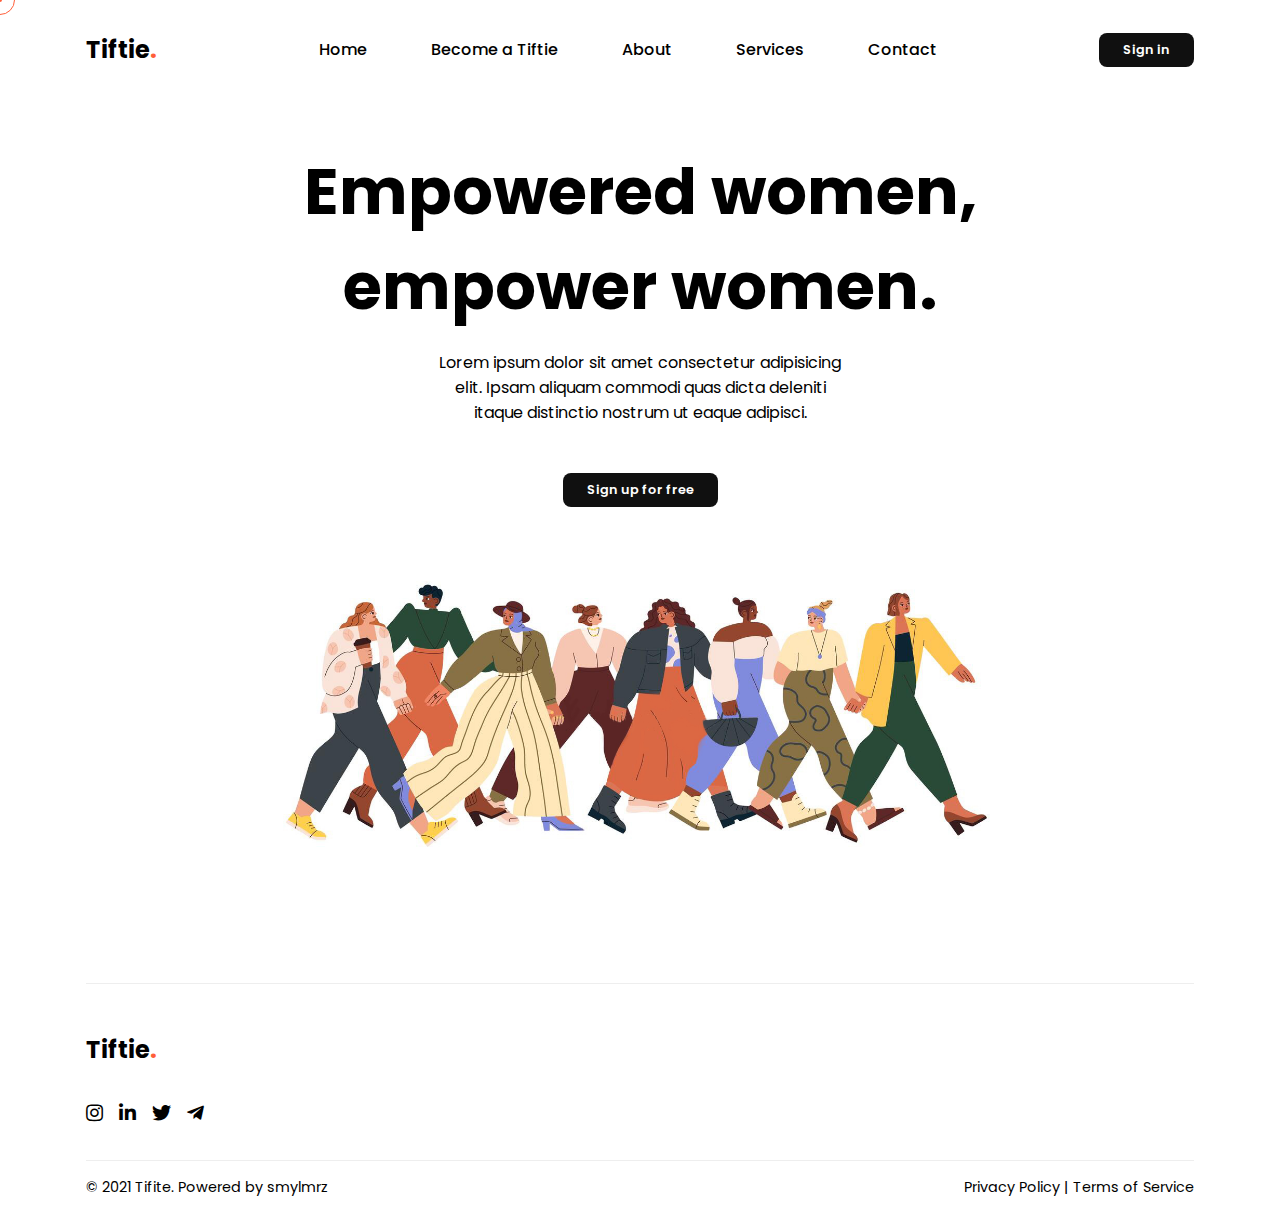
<file: index.html>
<!DOCTYPE html>
<html lang="en">
  <head>
    <meta charset="UTF-8" />
    <meta http-equiv="X-UA-Compatible" content="IE=edge" />
    <meta name="viewport" content="width=device-width, initial-scale=1.0" />
    <title>Tiftie</title>
    <link rel="stylesheet" href="css/style.css" />
  </head>
  <body>
    <div class="cursor"></div>
    <div class="wrapper">
      <div id="header">
        <!-- Header goes here -->
      </div>
      <main>
        <div class="container">
          <div class="hero">
            <h1 class="hero__title mb-3">Empowered women, empower women.</h1>
            <p class="hero__text mb-5">
              Lorem ipsum dolor sit amet consectetur adipisicing elit. Ipsam
              aliquam commodi quas dicta deleniti itaque distinctio nostrum ut
              eaque adipisci.
            </p>
            <a href="" class="btn btn--primary mb-3"> Sign up for free </a>

            <img src="image/women.jpg" alt="" class="hero__img" />
          </div>
        </div>
      </main>

      <div id="footer">
        <!-- footer goes here -->
      </div>
    </div>
  </body>

  <!-- scripts -->

  <script
    src="https://code.jquery.com/jquery-3.6.0.min.js"
    integrity="sha256-/xUj+3OJU5yExlq6GSYGSHk7tPXikynS7ogEvDej/m4="
    crossorigin="anonymous"
  ></script>
  <link
    rel="stylesheet"
    href="https://cdnjs.cloudflare.com/ajax/libs/font-awesome/5.15.4/css/all.min.css"
  />
  <script src="js/app.js"></script>
</html>
</file>
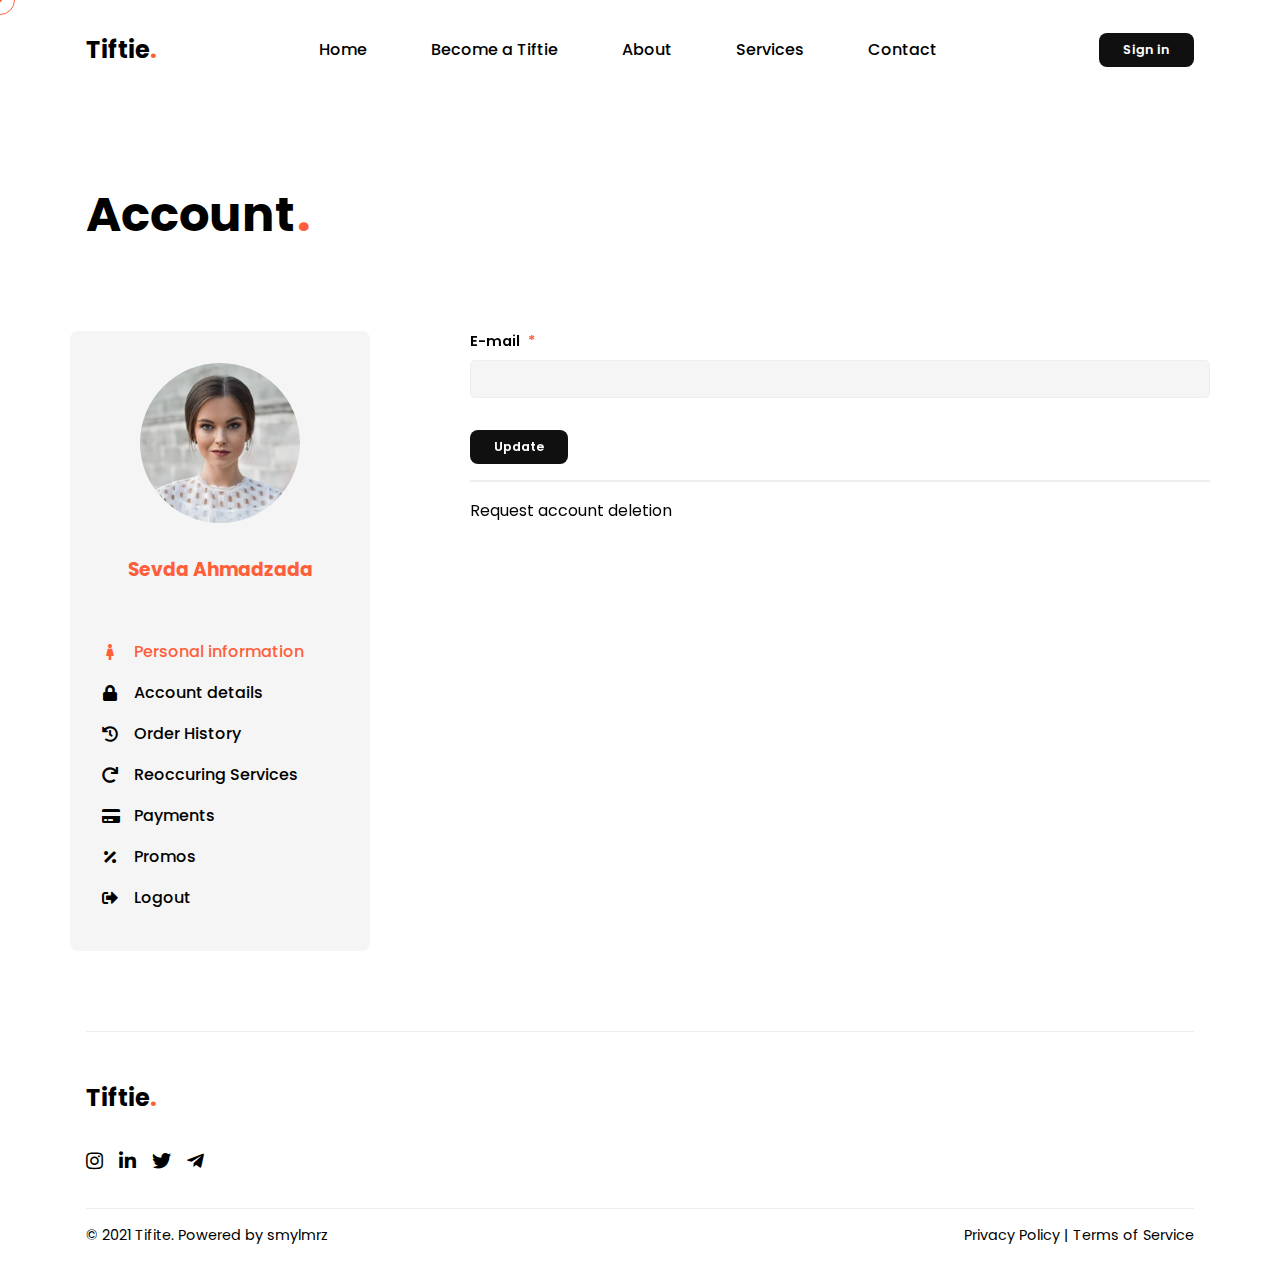
<file: account.html>
<!DOCTYPE html>
<html lang="en">
  <head>
    <meta charset="UTF-8" />
    <meta http-equiv="X-UA-Compatible" content="IE=edge" />
    <meta name="viewport" content="width=device-width, initial-scale=1.0" />
    <title>Account</title>
    <link rel="stylesheet" href="css/style.css" />
  </head>
  <body>
    <div class="cursor"></div>
    <div class="wrapper">
      <div id="header"></div>
      <main>
        <div class="container">
          <section id="account">
            <h1 class="title">
              Account
              <span class="mark mark__dot">.</span>
            </h1>

            <div class="account row">
              <aside>
                <div class="account__sidebar">
                  <div class="account__user mb-5">
                    <div class="account__avatar">
                      <img src="image/avatar.jpg" alt="" />
                    </div>
                    <h3>Sevda Ahmadzada</h3>
                  </div>
                  <nav class="account__nav">
                    <ul>
                      <li>
                        <a
                          data-box="personal-information"
                          class="account__link account__link--active"
                          href=""
                        >
                          <span>
                            <i class="fas fa-female"></i>
                          </span>
                          Personal information
                        </a>
                      </li>
                      <li>
                        <a
                          data-box="account-details"
                          class="account__link"
                          href=""
                        >
                          <span>
                            <i class="fas fa-lock"></i>
                          </span>
                          Account details
                        </a>
                      </li>
                      <li>
                        <a
                          data-box="order-history"
                          class="account__link"
                          href=""
                        >
                          <span>
                            <i class="fas fa-history"></i>
                          </span>
                          Order History
                        </a>
                      </li>
                      <li>
                        <a
                          data-box="reoccuring-services"
                          class="account__link"
                          href=""
                        >
                          <span>
                            <i class="fas fa-redo"></i>
                          </span>
                          Reoccuring Services
                        </a>
                      </li>
                      <li>
                        <a data-box="payments" class="account__link" href="">
                          <span>
                            <i class="fas fa-credit-card"></i>
                          </span>
                          Payments
                        </a>
                      </li>
                      <li>
                        <a class="account__link" href="">
                          <span>
                            <i class="fas fa-percentage"></i>
                          </span>
                          Promos
                        </a>
                      </li>
                      <li>
                        <a class="account__link" href="">
                          <span> <i class="fas fa-sign-out-alt"></i> </span>
                          Logout
                        </a>
                      </li>
                    </ul>
                  </nav>
                </div>
              </aside>
              <div class="account__main">
                <!-- Personal information box -->
                <div id="personal-information" class="account__box">
                  <form>
                    <div class="form__box">
                      <label class="form__label">
                        Firstname <span class="required">*</span>
                      </label>
                      <input value="Sevda" class="form__input" type="text" />
                    </div>
                    <div class="form__box">
                      <label class="form__label">
                        Lastname <span class="required">*</span>
                      </label>
                      <input
                        value="Ahmadzada"
                        class="form__input"
                        type="text"
                      />
                    </div>
                    <div class="form__box">
                      <label class="form__label">
                        Phone <span class="required">*</span>
                      </label>
                      <input
                        value="+994504622001"
                        class="form__input"
                        type="text"
                      />
                    </div>
                    <button class="btn btn--primary my-3">Update</button>
                  </form>
                </div>
                <!-- Account details box -->
                <div
                  id="account-details"
                  class="account__box account__box--active"
                >
                  <form>
                    <div class="form__box">
                      <label class="form__label">
                        E-mail <span class="required">*</span>
                      </label>
                      <input class="form__input" type="email" />
                    </div>
                    <button class="btn btn--primary">Update</button>
                    <div class="divider"></div>
                    <div class="form__box">
                      <p>
                        <a href="">Request account deletion</a>
                      </p>
                    </div>
                  </form>
                </div>
                <!-- Order history box -->
                <div id="order-history" class="account__box">
                  <!-- Here goes order list -->

                  <!-- Empty box -->
                  <div class="empty-box">Your order history is empty</div>
                </div>

                <!-- Reoccuring services box -->
                <div id="reoccuring-services" class="account__box">
                  <!-- Here goes order list -->

                  <!-- Empty box -->
                  <div class="empty-box">
                    You don't have reoccuring services
                  </div>
                </div>

                <!-- Payments box -->
                <div id="payments" class="account__box">
                  <!-- Here goes payment methods list -->

                  <!-- Empty box -->
                  <div class="empty-box">
                    You don't have a payment method setup.
                    <a class="btn btn--primary mt-3">Add a card</a>
                  </div>
                </div>
              </div>
            </div>
          </section>
        </div>
      </main>
      <div id="footer"></div>
    </div>
  </body>

  <!-- scripts -->

  <script
    src="https://code.jquery.com/jquery-3.6.0.min.js"
    integrity="sha256-/xUj+3OJU5yExlq6GSYGSHk7tPXikynS7ogEvDej/m4="
    crossorigin="anonymous"
  ></script>
  <link
    rel="stylesheet"
    href="https://cdnjs.cloudflare.com/ajax/libs/font-awesome/5.15.4/css/all.min.css"
  />
  <script src="js/app.js"></script>
</html>
</file>
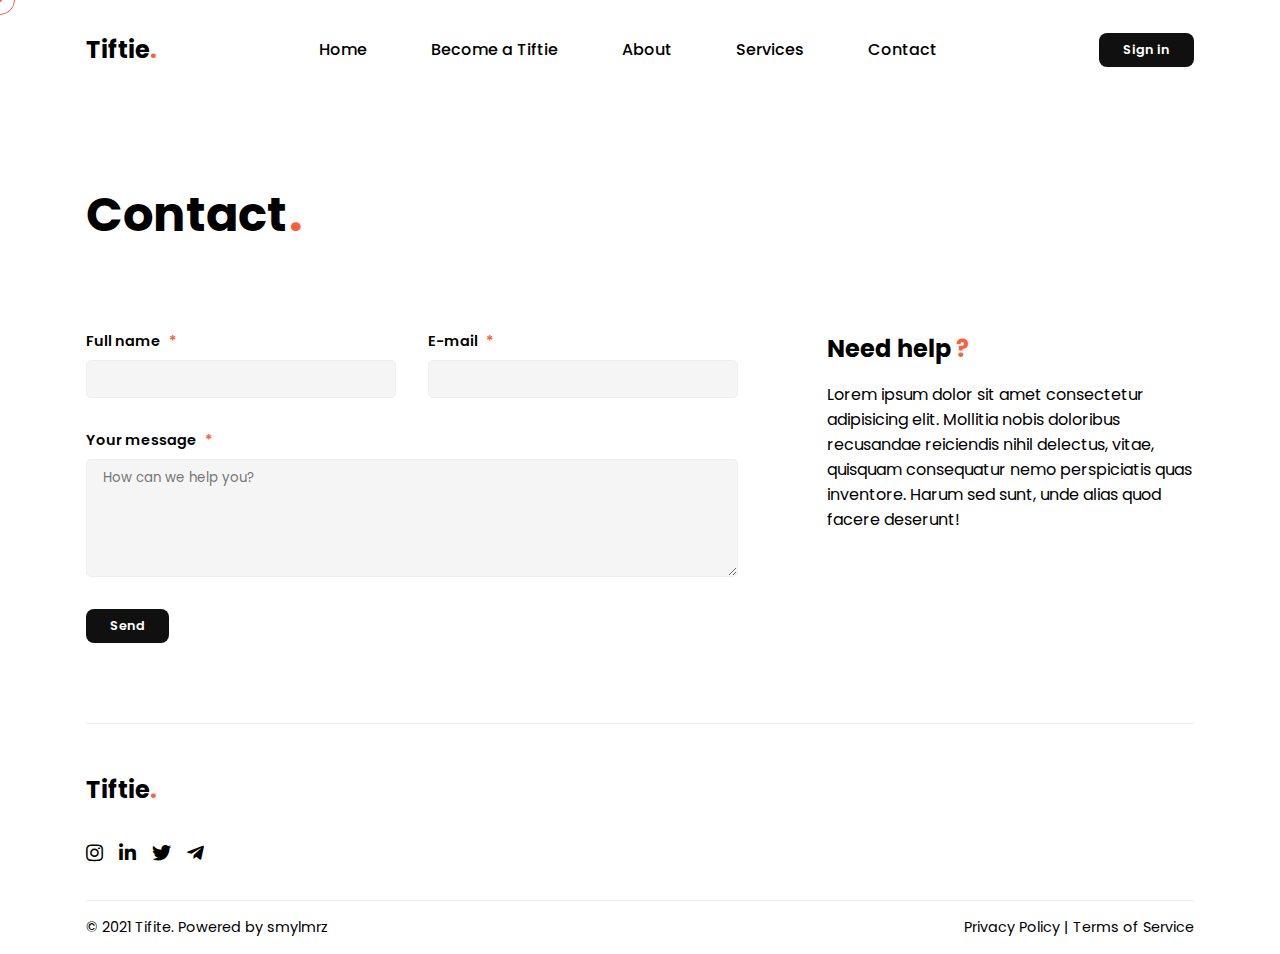
<file: contact.html>
<!DOCTYPE html>
<html lang="en">
  <head>
    <meta charset="UTF-8" />
    <meta http-equiv="X-UA-Compatible" content="IE=edge" />
    <meta name="viewport" content="width=device-width, initial-scale=1.0" />
    <title>Contact</title>
    <link rel="stylesheet" href="css/style.css" />
  </head>
  <body>
    <div class="cursor"></div>
    <div class="wrapper">
      <div id="header"></div>
      <main>
        <div class="container">
          <section id="account">
            <h1 class="title">
              Contact
              <span class="mark mark__dot">.</span>
            </h1>

            <div class="contact row">
              <div class="contact__left">
                <div class="form__row">
                  <div class="form__box">
                    <label class="form__label">
                      Full name <span class="required">*</span>
                    </label>
                    <input class="form__input" type="text" />
                  </div>
                  <div class="form__box">
                    <label class="form__label">
                      E-mail <span class="required">*</span>
                    </label>
                    <input class="form__input" type="email" />
                  </div>
                </div>
                <div class="form__box">
                  <label class="form__label">
                    Your message <span class="required">*</span>
                  </label>
                  <textarea
                    rows="5"
                    placeholder="How can we help you?"
                    class="form__textarea"
                  ></textarea>
                </div>
                <button class="btn btn--primary">Send</button>
              </div>

              <div class="contact__right">
                <h2 class="mb-3">
                  Need help <span class="mark mark__question">?</span>
                </h2>
                <p>
                  Lorem ipsum dolor sit amet consectetur adipisicing elit.
                  Mollitia nobis doloribus recusandae reiciendis nihil delectus,
                  vitae, quisquam consequatur nemo perspiciatis quas inventore.
                  Harum sed sunt, unde alias quod facere deserunt!
                </p>
              </div>
            </div>
          </section>
        </div>
      </main>
      <div id="footer"></div>
    </div>
  </body>

  <!-- scripts -->

  <script
    src="https://code.jquery.com/jquery-3.6.0.min.js"
    integrity="sha256-/xUj+3OJU5yExlq6GSYGSHk7tPXikynS7ogEvDej/m4="
    crossorigin="anonymous"
  ></script>
  <link
    rel="stylesheet"
    href="https://cdnjs.cloudflare.com/ajax/libs/font-awesome/5.15.4/css/all.min.css"
  />
  <script src="js/app.js"></script>
</html>
</file>
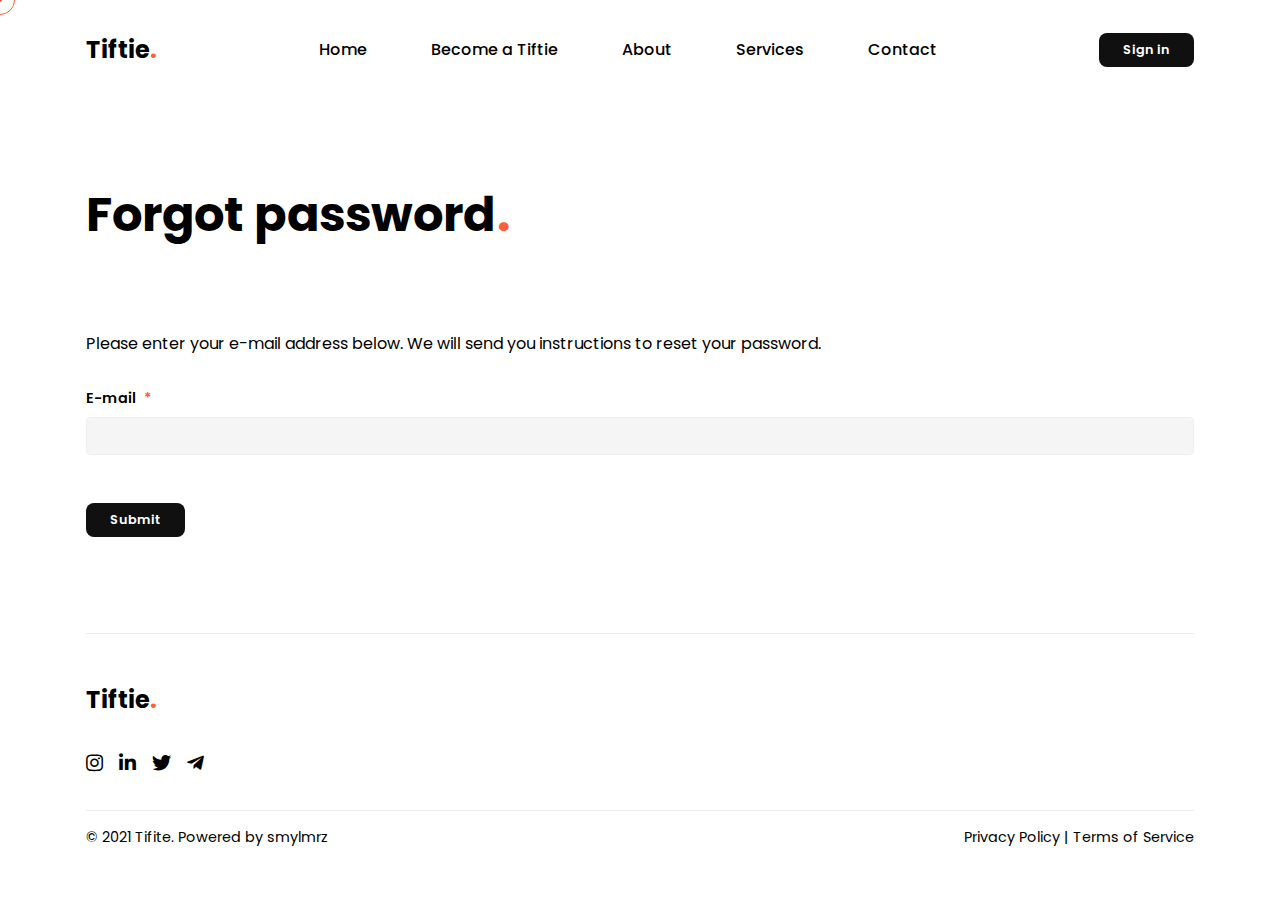
<file: forgot.html>
<!DOCTYPE html>
<html lang="en">
  <head>
    <meta charset="UTF-8" />
    <meta http-equiv="X-UA-Compatible" content="IE=edge" />
    <meta name="viewport" content="width=device-width, initial-scale=1.0" />
    <title>Forgot password</title>
    <link rel="stylesheet" href="css/style.css" />
  </head>
  <body>
    <div class="cursor"></div>
    <div class="wrapper">
      <div id="header"></div>
      <main>
        <div class="container">
          <section id="auth">
            <h1 class="title">
              Forgot password
              <span class="mark mark__dot">.</span>
            </h1>

            <div id="form" class="form">
              <div id="login" class="form__auth form--active">
                <form>
                  <div class="form__text">
                    <p>
                      Please enter your e-mail address below. We will send you
                      instructions to reset your password.
                    </p>
                  </div>
                  <div class="form__box">
                    <label class="form__label">
                      E-mail <span class="required">*</span>
                    </label>
                    <input class="form__input" type="email" />
                  </div>
                  <button class="btn btn--primary my-3">Submit</button>
                </form>
              </div>
            </div>
          </section>
        </div>
      </main>
      <div id="footer"></div>
    </div>
  </body>

  <!-- scripts -->

  <script
    src="https://code.jquery.com/jquery-3.6.0.min.js"
    integrity="sha256-/xUj+3OJU5yExlq6GSYGSHk7tPXikynS7ogEvDej/m4="
    crossorigin="anonymous"
  ></script>
  <link
    rel="stylesheet"
    href="https://cdnjs.cloudflare.com/ajax/libs/font-awesome/5.15.4/css/all.min.css"
  />
  <script src="js/app.js"></script>
</html>
</file>
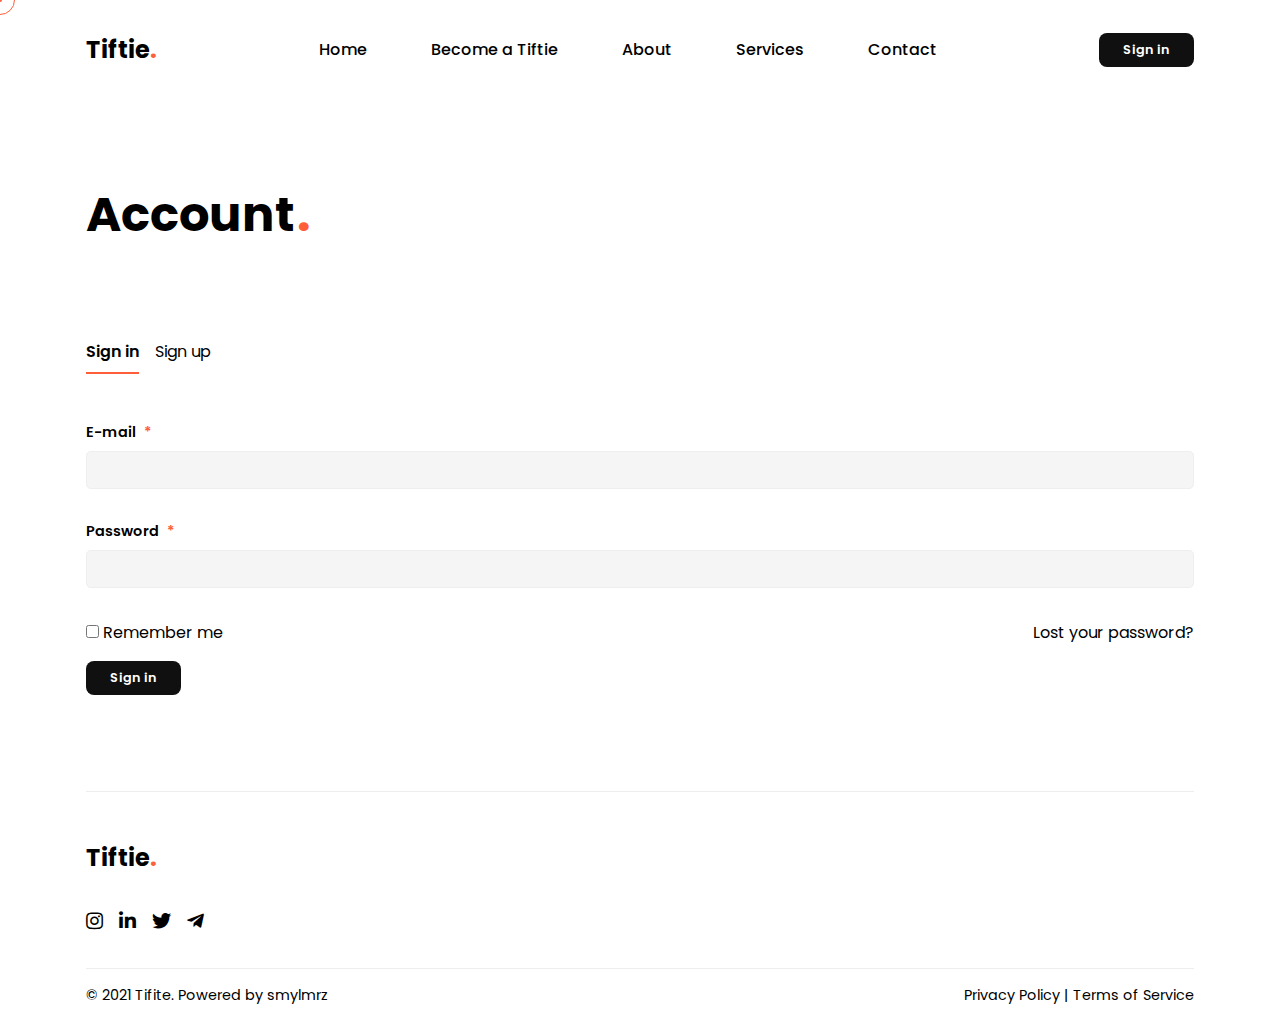
<file: login.html>
<!DOCTYPE html>
<html lang="en">
  <head>
    <meta charset="UTF-8" />
    <meta http-equiv="X-UA-Compatible" content="IE=edge" />
    <meta name="viewport" content="width=device-width, initial-scale=1.0" />
    <title>Tiftie</title>
    <link rel="stylesheet" href="css/style.css" />
  </head>
  <body>
    <div class="cursor"></div>
    <div class="wrapper">
      <div id="header"></div>
      <main>
        <div class="container">
          <section id="auth">
            <h1 class="title">
              Account
              <span class="mark mark__dot">.</span>
            </h1>

            <div class="tabs">
              <ul>
                <li data-form="login" class="tab tab--active">Sign in</li>
                <li data-form="register" class="tab">Sign up</li>
              </ul>
            </div>

            <div id="form" class="form">
              <div id="login" class="form__login form__auth form--active">
                <form>
                  <div class="form__box">
                    <label class="form__label">
                      E-mail <span class="required">*</span>
                    </label>
                    <input class="form__input" type="email" />
                  </div>
                  <div class="form__box">
                    <label class="form__label">
                      Password <span class="required">*</span>
                    </label>
                    <input class="form__input" type="password" />
                  </div>
                  <div class="form__footer">
                    <div class="form__footer-left">
                      <div class="form__box">
                        <input type="checkbox" />
                        Remember me
                      </div>
                    </div>
                    <div class="form__footer-right">
                      <a href="forgot.html">Lost your password?</a>
                    </div>
                  </div>
                  <button class="btn btn--primary my-3">Sign in</button>
                </form>
              </div>
              <div id="register" class="form__register form__auth">
                <form>
                  <div class="form__box">
                    <label class="form__label">
                      Firstname <span class="required">*</span>
                    </label>
                    <input class="form__input" type="text" />
                  </div>
                  <div class="form__box">
                    <label class="form__label">
                      Lastname <span class="required">*</span>
                    </label>
                    <input class="form__input" type="text" />
                  </div>
                  <div class="form__box">
                    <label class="form__label">
                      Phone <span class="required">*</span>
                    </label>
                    <input class="form__input" type="text" />
                  </div>
                  <div class="form__box">
                    <label class="form__label">
                      E-mail <span class="required">*</span>
                    </label>
                    <input class="form__input" type="email" />
                  </div>
                  <div class="form__box">
                    <label class="form__label">
                      Password <span class="required">*</span>
                    </label>
                    <input class="form__input" type="password" />
                  </div>
                  <div class="form__box">
                    <label class="form__label">
                      Confirm password <span class="required">*</span>
                    </label>
                    <input class="form__input" type="password" />
                  </div>
                  <div class="form__footer">
                    <p>
                      Your personal data will be used to support your experience
                      throughout this website, to manage access to your account,
                      and for other purposes described in our
                      <a href="" class="link">privacy policy</a>.
                    </p>
                  </div>
                  <button class="btn btn--primary my-3">Sign up</button>
                </form>
              </div>
            </div>
          </section>
        </div>
      </main>
      <div id="footer"></div>
    </div>
  </body>

  <!-- scripts -->

  <script
    src="https://code.jquery.com/jquery-3.6.0.min.js"
    integrity="sha256-/xUj+3OJU5yExlq6GSYGSHk7tPXikynS7ogEvDej/m4="
    crossorigin="anonymous"
  ></script>
  <link
    rel="stylesheet"
    href="https://cdnjs.cloudflare.com/ajax/libs/font-awesome/5.15.4/css/all.min.css"
  />
  <script src="js/app.js"></script>
</html>
</file>
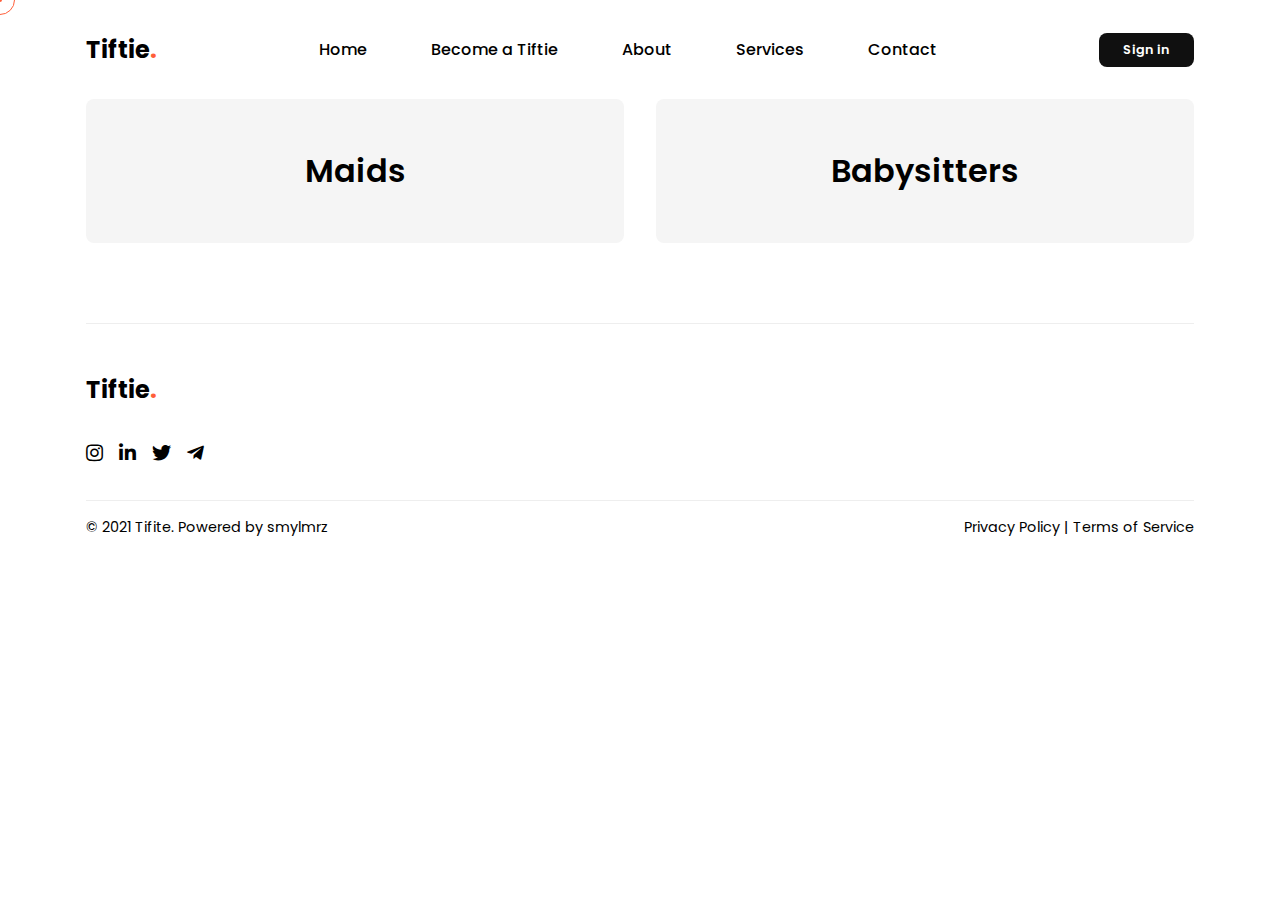
<file: people.html>
<!DOCTYPE html>
<html lang="en">
  <head>
    <meta charset="UTF-8" />
    <meta http-equiv="X-UA-Compatible" content="IE=edge" />
    <meta name="viewport" content="width=device-width, initial-scale=1.0" />
    <title>Tiftie</title>
    <link rel="stylesheet" href="css/style.css" />
  </head>
  <body>
    <div class="cursor"></div>
    <div class="wrapper">
      <div id="header">
        <!-- Header goes here -->
      </div>
      <main>
        <div class="container">
          <section id="cards">
            <div class="cards">
              <a class="card card__btn py-5"> Maids </a>
              <a class="card card__btn py-5"> Babysitters </a>
            </div>
          </section>
        </div>
      </main>

      <div id="footer">
        <!-- footer goes here -->
      </div>
    </div>
  </body>

  <!-- scripts -->

  <script
    src="https://code.jquery.com/jquery-3.6.0.min.js"
    integrity="sha256-/xUj+3OJU5yExlq6GSYGSHk7tPXikynS7ogEvDej/m4="
    crossorigin="anonymous"
  ></script>
  <link
    rel="stylesheet"
    href="https://cdnjs.cloudflare.com/ajax/libs/font-awesome/5.15.4/css/all.min.css"
  />
  <script src="js/app.js"></script>
</html>
</file>
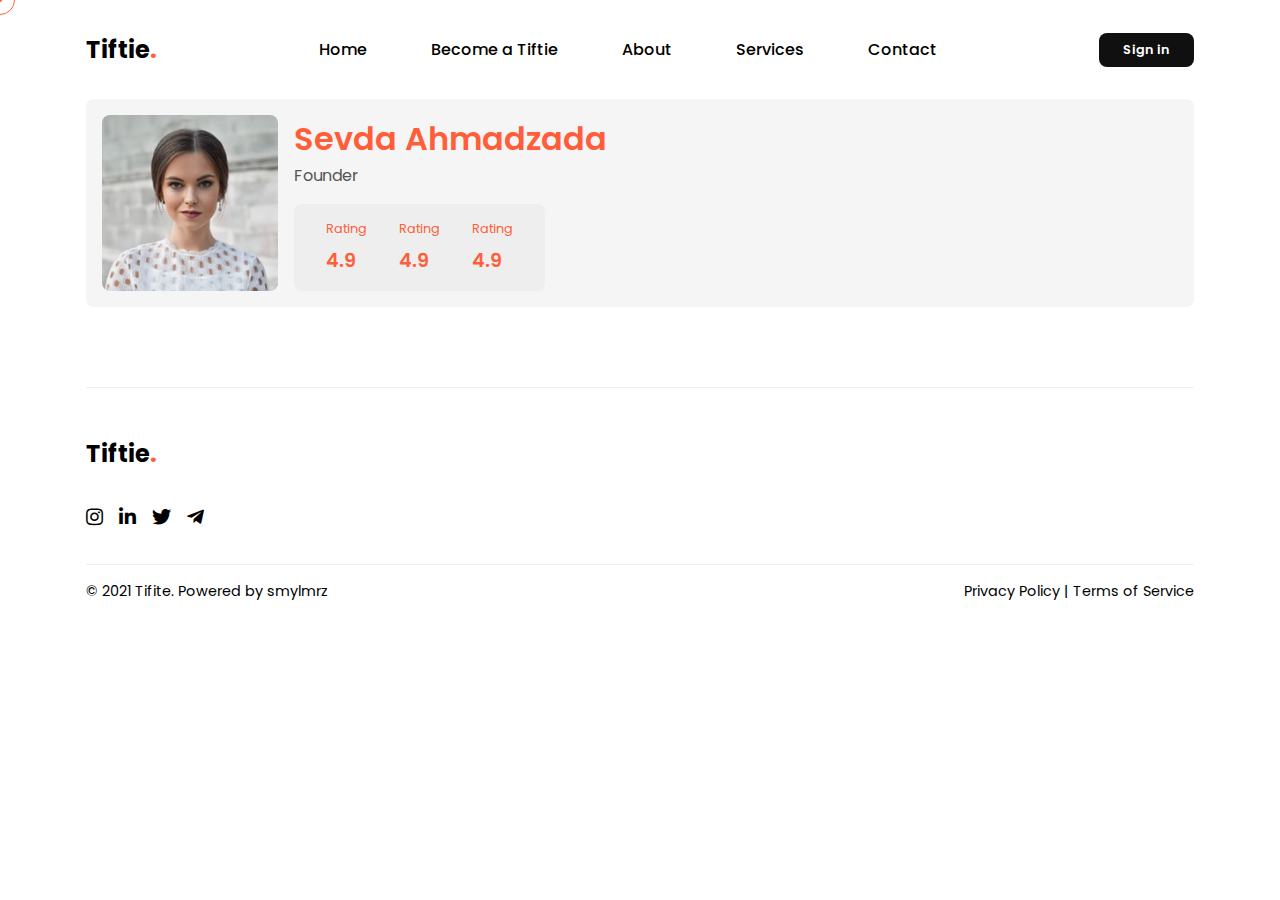
<file: profile.html>
<!DOCTYPE html>
<html lang="en">
  <head>
    <meta charset="UTF-8" />
    <meta http-equiv="X-UA-Compatible" content="IE=edge" />
    <meta name="viewport" content="width=device-width, initial-scale=1.0" />
    <title>Tiftie</title>
    <link rel="stylesheet" href="css/style.css" />
  </head>
  <body>
    <div class="cursor"></div>
    <div class="wrapper">
      <div id="header">
        <!-- Header goes here -->
      </div>
      <main>
        <div class="container">
          <section id="profile">
            <div class="profile">
              <div class="profile__top">
                <div class="profile__top__right">
                  <div class="profile__avatar">
                    <img src="image/avatar.jpg" alt="" />
                  </div>
                </div>
                <div class="profile__right">
                  <div class="profile__name">Sevda Ahmadzada</div>
                  <div class="profile__title">Founder</div>
                  <div class="profile__stats">
                    <ul>
                      <li>
                        <span>Rating</span>
                        <span>4.9</span>
                      </li>
                      <li>
                        <span>Rating</span>
                        <span>4.9</span>
                      </li>
                      <li>
                        <span>Rating</span>
                        <span>4.9</span>
                      </li>
                    </ul>
                  </div>
                </div>
              </div>
              <div class="profile__bottom"></div>
            </div>
          </section>
        </div>
      </main>

      <div id="footer">
        <!-- footer goes here -->
      </div>
    </div>
  </body>

  <!-- scripts -->

  <script
    src="https://code.jquery.com/jquery-3.6.0.min.js"
    integrity="sha256-/xUj+3OJU5yExlq6GSYGSHk7tPXikynS7ogEvDej/m4="
    crossorigin="anonymous"
  ></script>
  <link
    rel="stylesheet"
    href="https://cdnjs.cloudflare.com/ajax/libs/font-awesome/5.15.4/css/all.min.css"
  />
  <script src="js/app.js"></script>
</html>
</file>
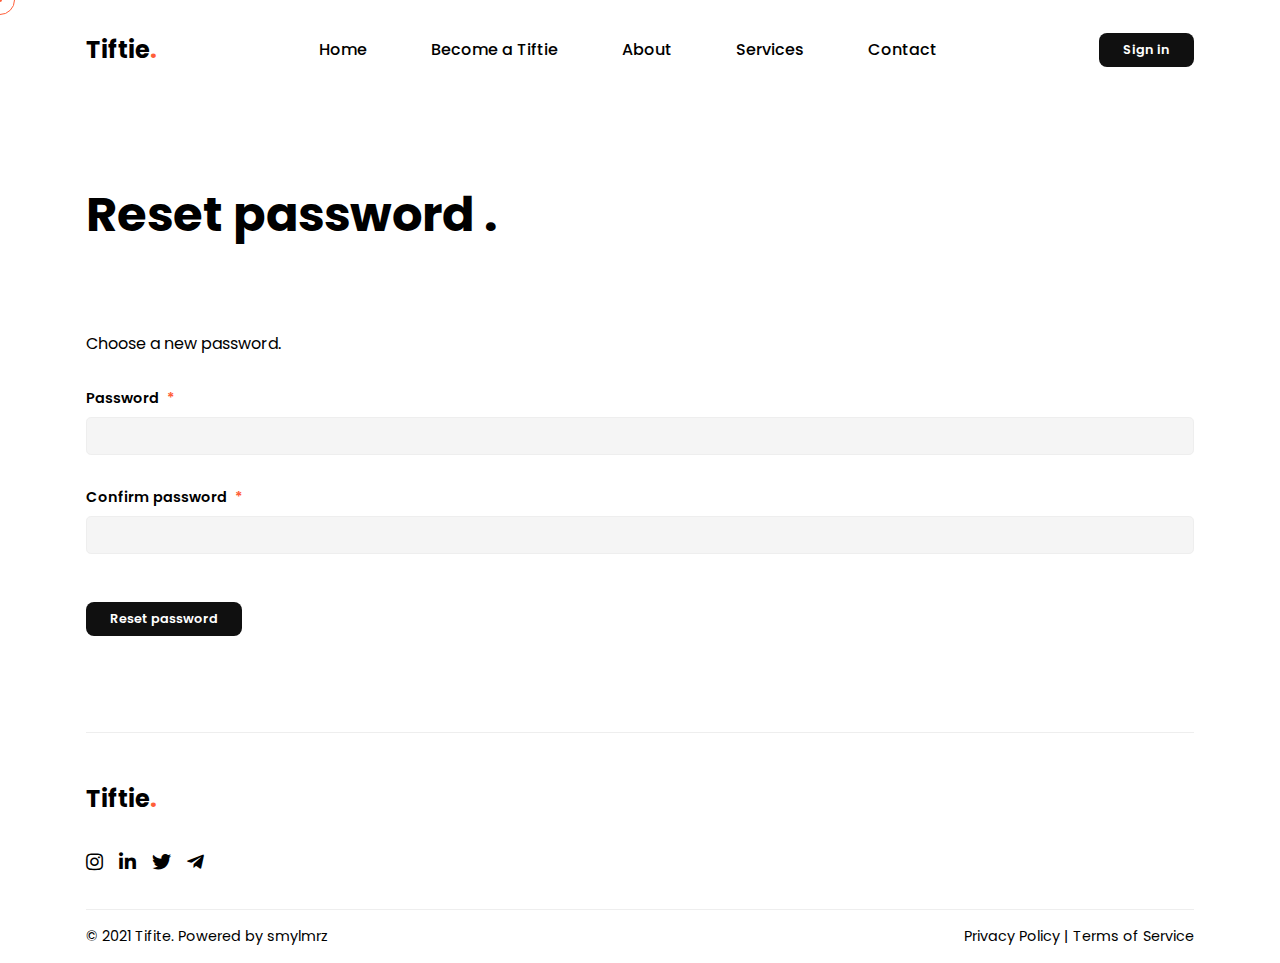
<file: reset.html>
<!DOCTYPE html>
<html lang="en">
  <head>
    <meta charset="UTF-8" />
    <meta http-equiv="X-UA-Compatible" content="IE=edge" />
    <meta name="viewport" content="width=device-width, initial-scale=1.0" />
    <title>Reset password</title>
    <link rel="stylesheet" href="css/style.css" />
  </head>
  <body>
    <div class="cursor"></div>
    <div class="wrapper">
      <div id="header"></div>
      <main>
        <div class="container">
          <section id="auth">
            <h1 class="title">
              Reset password
              <span class="dot">.</span>
            </h1>

            <div id="form" class="form">
              <div id="login" class="form__auth form--active">
                <form>
                  <div class="form__text">
                    <p>Choose a new password.</p>
                  </div>
                  <div class="form__box">
                    <label class="form__label">
                      Password <span class="required">*</span>
                    </label>
                    <input class="form__input" type="password" />
                  </div>
                  <div class="form__box">
                    <label class="form__label">
                      Confirm password <span class="required">*</span>
                    </label>
                    <input class="form__input" type="password" />
                  </div>
                  <button class="btn btn--primary my-3">Reset password</button>
                </form>
              </div>
            </div>
          </section>
        </div>
      </main>
      <div id="footer"></div>
    </div>
  </body>

  <!-- scripts -->

  <script
    src="https://code.jquery.com/jquery-3.6.0.min.js"
    integrity="sha256-/xUj+3OJU5yExlq6GSYGSHk7tPXikynS7ogEvDej/m4="
    crossorigin="anonymous"
  ></script>
  <link
    rel="stylesheet"
    href="https://cdnjs.cloudflare.com/ajax/libs/font-awesome/5.15.4/css/all.min.css"
  />
  <script src="js/app.js"></script>
</html>
</file>
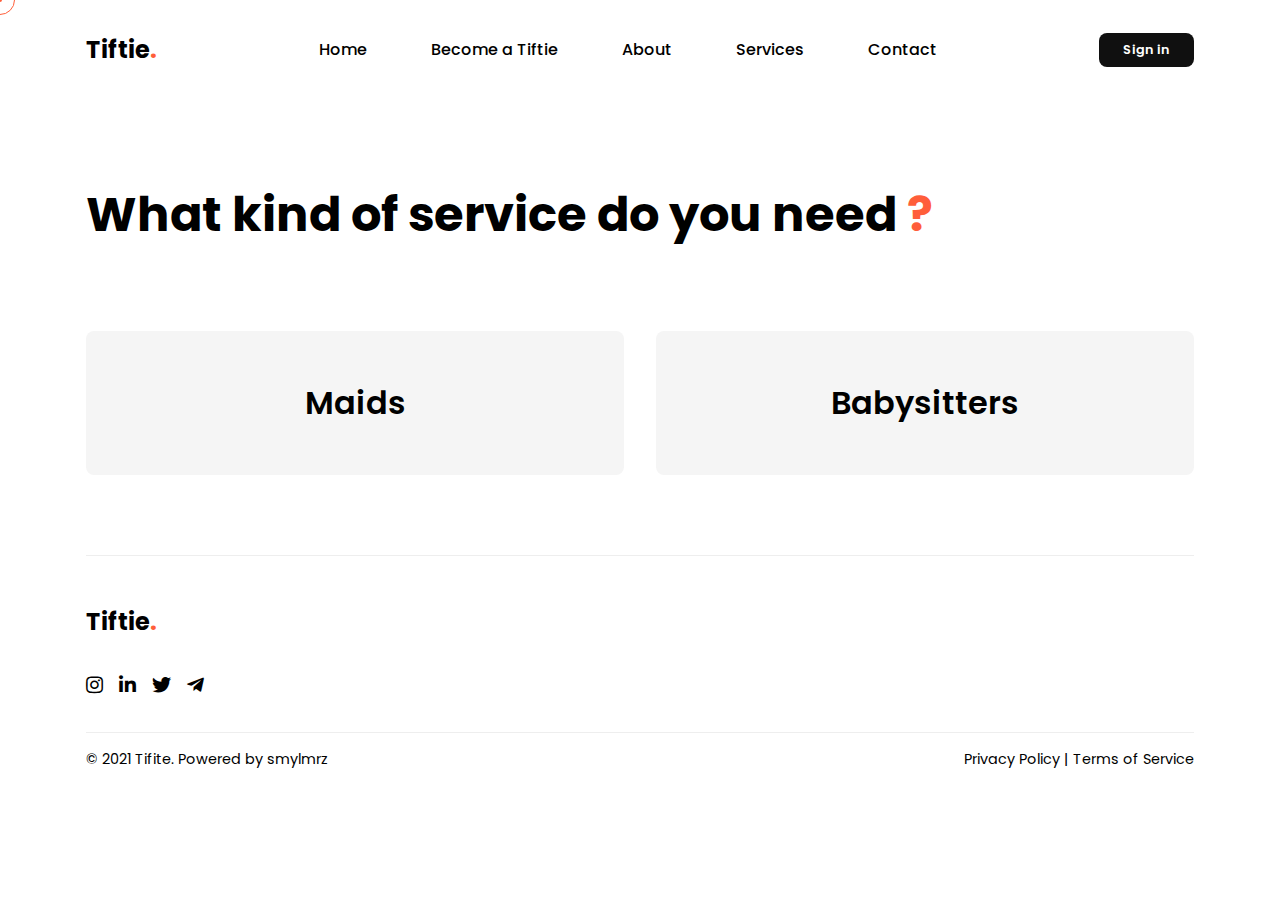
<file: services.html>
<!DOCTYPE html>
<html lang="en">
  <head>
    <meta charset="UTF-8" />
    <meta http-equiv="X-UA-Compatible" content="IE=edge" />
    <meta name="viewport" content="width=device-width, initial-scale=1.0" />
    <title>Tiftie</title>
    <link rel="stylesheet" href="css/style.css" />
  </head>
  <body>
    <div class="cursor"></div>
    <div class="wrapper">
      <div id="header">
        <!-- Header goes here -->
      </div>
      <main>
        <div class="container">
          <section id="cards">
            <h1 class="title">
              What kind of service do you need
              <span class="mark mark__question">?</span>
            </h1>
            <div class="cards">
              <a href="people.html" class="card card__btn py-5"> Maids </a>
              <a href="people.html" class="card card__btn py-5">
                Babysitters
              </a>
            </div>
          </section>
        </div>
      </main>

      <div id="footer">
        <!-- footer goes here -->
      </div>
    </div>
  </body>

  <!-- scripts -->

  <script
    src="https://code.jquery.com/jquery-3.6.0.min.js"
    integrity="sha256-/xUj+3OJU5yExlq6GSYGSHk7tPXikynS7ogEvDej/m4="
    crossorigin="anonymous"
  ></script>
  <link
    rel="stylesheet"
    href="https://cdnjs.cloudflare.com/ajax/libs/font-awesome/5.15.4/css/all.min.css"
  />
  <script src="js/app.js"></script>
</html>
</file>
<file: css/style.css>
@import url("https://fonts.googleapis.com/css2?family=Poppins:wght@200;300;400;500;600;700;800;900&display=swap");
body,
input,
textarea,
button {
  font-family: "Poppins", sans-serif;
}

.title {
  margin-bottom: 5rem;
  margin-top: 5rem;
  font-size: 3rem;
}

.mark {
  color: #ff5e3a;
  display: inline-block;
}

.mark__dot {
  margin-left: -0.5rem;
}

*,
*::before,
*::after {
  margin: 0;
  padding: 0;
  -webkit-box-sizing: border-box;
          box-sizing: border-box;
  cursor: none;
}

html {
  scroll-behavior: smooth;
  overflow-x: hidden;
}

a {
  text-decoration: none;
  color: #000;
  -webkit-transition: 0.2s ease-in-out;
  transition: 0.2s ease-in-out;
}

a:hover {
  color: #ff5e3a;
}

ul {
  list-style: none;
}

img {
  width: 100%;
}

/* width */
::-webkit-scrollbar {
  width: 10px;
}

/* Track */
::-webkit-scrollbar-track {
  background: #fff;
}

/* Handle */
::-webkit-scrollbar-thumb {
  background: #f1f1f1;
  -webkit-transition: 0.3s;
  transition: 0.3s;
}

/* Handle on hover */
::-webkit-scrollbar-thumb:hover {
  background: #ff5e3a;
}

.m-0 {
  margin: 0 !important;
}

.mt-0,
.my-0 {
  margin-top: 0 !important;
}

.mr-0,
.mx-0 {
  margin-right: 0 !important;
}

.mb-0,
.my-0 {
  margin-bottom: 0 !important;
}

.ml-0,
.mx-0 {
  margin-left: 0 !important;
}

.m-1 {
  margin: 0.25rem !important;
}

.mt-1,
.my-1 {
  margin-top: 0.25rem !important;
}

.mr-1,
.mx-1 {
  margin-right: 0.25rem !important;
}

.mb-1,
.my-1 {
  margin-bottom: 0.25rem !important;
}

.ml-1,
.mx-1 {
  margin-left: 0.25rem !important;
}

.m-2 {
  margin: 0.5rem !important;
}

.mt-2,
.my-2 {
  margin-top: 0.5rem !important;
}

.mr-2,
.mx-2 {
  margin-right: 0.5rem !important;
}

.mb-2,
.my-2 {
  margin-bottom: 0.5rem !important;
}

.ml-2,
.mx-2 {
  margin-left: 0.5rem !important;
}

.m-3 {
  margin: 1rem !important;
}

.mt-3,
.my-3 {
  margin-top: 1rem !important;
}

.mr-3,
.mx-3 {
  margin-right: 1rem !important;
}

.mb-3,
.my-3 {
  margin-bottom: 1rem !important;
}

.ml-3,
.mx-3 {
  margin-left: 1rem !important;
}

.m-4 {
  margin: 1.5rem !important;
}

.mt-4,
.my-4 {
  margin-top: 1.5rem !important;
}

.mr-4,
.mx-4 {
  margin-right: 1.5rem !important;
}

.mb-4,
.my-4 {
  margin-bottom: 1.5rem !important;
}

.ml-4,
.mx-4 {
  margin-left: 1.5rem !important;
}

.m-5 {
  margin: 3rem !important;
}

.mt-5,
.my-5 {
  margin-top: 3rem !important;
}

.mr-5,
.mx-5 {
  margin-right: 3rem !important;
}

.mb-5,
.my-5 {
  margin-bottom: 3rem !important;
}

.ml-5,
.mx-5 {
  margin-left: 3rem !important;
}

.p-0 {
  padding: 0 !important;
}

.pt-0,
.py-0 {
  padding-top: 0 !important;
}

.pr-0,
.px-0 {
  padding-right: 0 !important;
}

.pb-0,
.py-0 {
  padding-bottom: 0 !important;
}

.pl-0,
.px-0 {
  padding-left: 0 !important;
}

.p-1 {
  padding: 0.25rem !important;
}

.pt-1,
.py-1 {
  padding-top: 0.25rem !important;
}

.pr-1,
.px-1 {
  padding-right: 0.25rem !important;
}

.pb-1,
.py-1 {
  padding-bottom: 0.25rem !important;
}

.pl-1,
.px-1 {
  padding-left: 0.25rem !important;
}

.p-2 {
  padding: 0.5rem !important;
}

.pt-2,
.py-2 {
  padding-top: 0.5rem !important;
}

.pr-2,
.px-2 {
  padding-right: 0.5rem !important;
}

.pb-2,
.py-2 {
  padding-bottom: 0.5rem !important;
}

.pl-2,
.px-2 {
  padding-left: 0.5rem !important;
}

.p-3 {
  padding: 1rem !important;
}

.pt-3,
.py-3 {
  padding-top: 1rem !important;
}

.pr-3,
.px-3 {
  padding-right: 1rem !important;
}

.pb-3,
.py-3 {
  padding-bottom: 1rem !important;
}

.pl-3,
.px-3 {
  padding-left: 1rem !important;
}

.p-4 {
  padding: 1.5rem !important;
}

.pt-4,
.py-4 {
  padding-top: 1.5rem !important;
}

.pr-4,
.px-4 {
  padding-right: 1.5rem !important;
}

.pb-4,
.py-4 {
  padding-bottom: 1.5rem !important;
}

.pl-4,
.px-4 {
  padding-left: 1.5rem !important;
}

.p-5 {
  padding: 3rem !important;
}

.pt-5,
.py-5 {
  padding-top: 3rem !important;
}

.pr-5,
.px-5 {
  padding-right: 3rem !important;
}

.pb-5,
.py-5 {
  padding-bottom: 3rem !important;
}

.pl-5,
.px-5 {
  padding-left: 3rem !important;
}

.m-n1 {
  margin: -0.25rem !important;
}

.mt-n1,
.my-n1 {
  margin-top: -0.25rem !important;
}

.mr-n1,
.mx-n1 {
  margin-right: -0.25rem !important;
}

.mb-n1,
.my-n1 {
  margin-bottom: -0.25rem !important;
}

.ml-n1,
.mx-n1 {
  margin-left: -0.25rem !important;
}

.m-n2 {
  margin: -0.5rem !important;
}

.mt-n2,
.my-n2 {
  margin-top: -0.5rem !important;
}

.mr-n2,
.mx-n2 {
  margin-right: -0.5rem !important;
}

.mb-n2,
.my-n2 {
  margin-bottom: -0.5rem !important;
}

.ml-n2,
.mx-n2 {
  margin-left: -0.5rem !important;
}

.m-n3 {
  margin: -1rem !important;
}

.mt-n3,
.my-n3 {
  margin-top: -1rem !important;
}

.mr-n3,
.mx-n3 {
  margin-right: -1rem !important;
}

.mb-n3,
.my-n3 {
  margin-bottom: -1rem !important;
}

.ml-n3,
.mx-n3 {
  margin-left: -1rem !important;
}

.m-n4 {
  margin: -1.5rem !important;
}

.mt-n4,
.my-n4 {
  margin-top: -1.5rem !important;
}

.mr-n4,
.mx-n4 {
  margin-right: -1.5rem !important;
}

.mb-n4,
.my-n4 {
  margin-bottom: -1.5rem !important;
}

.ml-n4,
.mx-n4 {
  margin-left: -1.5rem !important;
}

.m-n5 {
  margin: -3rem !important;
}

.mt-n5,
.my-n5 {
  margin-top: -3rem !important;
}

.mr-n5,
.mx-n5 {
  margin-right: -3rem !important;
}

.mb-n5,
.my-n5 {
  margin-bottom: -3rem !important;
}

.ml-n5,
.mx-n5 {
  margin-left: -3rem !important;
}

.m-auto {
  margin: auto !important;
}

.mt-auto,
.my-auto {
  margin-top: auto !important;
}

.mr-auto,
.mx-auto {
  margin-right: auto !important;
}

.mb-auto,
.my-auto {
  margin-bottom: auto !important;
}

.ml-auto,
.mx-auto {
  margin-left: auto !important;
}

.container {
  width: 100%;
  margin-left: auto;
  margin-right: auto;
  padding-right: 1rem;
  padding-left: 1rem;
}

.row {
  margin-right: -1rem;
  margin-left: -1rem;
  display: -webkit-box;
  display: -ms-flexbox;
  display: flex;
}

@media (min-width: 576px) {
  .container {
    max-width: 540px;
  }
}

@media (min-width: 768px) {
  .container {
    max-width: 720px;
  }
}

@media (min-width: 992px) {
  .container {
    max-width: 960px;
  }
}

@media (min-width: 1200px) {
  .container {
    max-width: 1140px;
  }
}

@media (min-width: 1400px) {
  .container {
    max-width: 1320px;
  }
}

.btn {
  background-color: #101010;
  color: #fff !important;
  padding: 0.5rem 1.5rem;
  border-radius: 0.5rem;
  font-size: 0.8rem;
  font-weight: 600;
  -webkit-transition: 0.2s ease-in-out;
  transition: 0.2s ease-in-out;
  display: -webkit-inline-box;
  display: -ms-inline-flexbox;
  display: inline-flex;
  border: none;
  cursor: pointer;
}

.btn--primary:hover {
  background-color: #ff5e3a;
}

.cursor {
  position: absolute;
  width: 30px;
  height: 30px;
  border-radius: 50%;
  border: 1px solid #ff5e3a;
  top: 0;
  left: 0;
  -webkit-transform: translate(-50%, -50%);
          transform: translate(-50%, -50%);
  display: -webkit-box;
  display: -ms-flexbox;
  display: flex;
  -webkit-box-pack: center;
      -ms-flex-pack: center;
          justify-content: center;
  -webkit-box-align: center;
      -ms-flex-align: center;
          align-items: center;
  pointer-events: none;
  z-index: 5;
}

.cursor::after {
  width: 4px;
  height: 4px;
  border-radius: 50%;
  background: #ff5e3a;
  content: "";
  -webkit-transition: 0.15s ease-out;
  transition: 0.15s ease-out;
}

.cursor--focused::after {
  width: 15px;
  height: 15px;
  opacity: 0.5;
}

.link {
  color: #ff5e3a !important;
}

.divider {
  border: 1px solid #eee;
  margin-top: 1rem;
  margin-bottom: 1rem;
}

.empty-box {
  display: -webkit-box;
  display: -ms-flexbox;
  display: flex;
  -webkit-box-pack: center;
      -ms-flex-pack: center;
          justify-content: center;
  -webkit-box-align: center;
      -ms-flex-align: center;
          align-items: center;
  -webkit-box-orient: vertical;
  -webkit-box-direction: normal;
      -ms-flex-direction: column;
          flex-direction: column;
  background: #f5f5f5;
  height: 100%;
  border-radius: 0.5rem;
}

.header {
  padding: 2rem 0;
  display: -webkit-box;
  display: -ms-flexbox;
  display: flex;
  -webkit-box-pack: justify;
      -ms-flex-pack: justify;
          justify-content: space-between;
  -webkit-box-align: center;
      -ms-flex-align: center;
          align-items: center;
}

.brand {
  font-size: 1.5rem;
  font-weight: 700;
}

.brand .mark__dot {
  margin: 0;
}

.brand a {
  display: -webkit-box;
  display: -ms-flexbox;
  display: flex;
  color: #000;
}

.brand a:hover {
  color: #ff5e3a;
}

nav ul {
  display: -webkit-box;
  display: -ms-flexbox;
  display: flex;
}

nav li {
  margin: 0 2rem;
}

nav a {
  line-height: 1rem;
  font-weight: 500;
}

nav a:hover {
  color: #ff5e3a;
}

.menu__list li {
  position: relative;
}

.menu__list li:hover .dropdown__list {
  top: 100%;
  opacity: 1;
  pointer-events: unset;
}

.dropdown__list {
  width: 200px;
  padding: 0;
  opacity: 0;
  position: absolute;
  top: 120%;
  left: 0;
  -webkit-box-orient: vertical;
  -webkit-box-direction: normal;
      -ms-flex-direction: column;
          flex-direction: column;
  background: #f5f5f5;
  -webkit-transition: 0.2s ease-in-out;
  transition: 0.2s ease-in-out;
  pointer-events: none;
}

.dropdown__list li {
  margin-right: 0;
  margin-left: 0;
}

.dropdown__list li a {
  display: block;
  padding: 1rem;
}

.hero {
  text-align: center;
  margin-top: 5vh;
  max-width: 75%;
  margin-left: auto;
  margin-right: auto;
}

.hero__title {
  font-size: 4rem;
}

.hero__text {
  max-width: 50%;
  margin-left: auto;
  margin-right: auto;
}

.footer {
  border-top: 1px solid #eee;
  margin-top: 5rem;
  padding-top: 3rem;
}

.footer__row {
  display: -webkit-box;
  display: -ms-flexbox;
  display: flex;
  -webkit-box-pack: justify;
      -ms-flex-pack: justify;
          justify-content: space-between;
  -webkit-box-align: start;
      -ms-flex-align: start;
          align-items: flex-start;
  margin-left: -1rem;
  margin-right: -1rem;
}

.footer__column {
  padding-left: 1rem;
  padding-right: 1rem;
}

.footer__socials {
  margin-top: 2rem;
  margin-bottom: 2rem;
}

.footer__socials ul {
  display: -webkit-box;
  display: -ms-flexbox;
  display: flex;
}

.footer__socials li:not(:last-child) {
  margin-right: 1rem;
}

.footer__socials a {
  font-size: 1.2rem;
}

.footer__copyright {
  padding-top: 1rem;
  padding-bottom: 1rem;
  border-top: 1px solid #eee;
  font-size: 0.9rem;
  display: -webkit-box;
  display: -ms-flexbox;
  display: flex;
  -webkit-box-pack: justify;
      -ms-flex-pack: justify;
          justify-content: space-between;
  -webkit-box-align: center;
      -ms-flex-align: center;
          align-items: center;
}

.form {
  position: relative;
}

.form__register, .form__login {
  width: 100%;
}

.form__register {
  display: none;
}

.form--active {
  opacity: 1;
  z-index: 2;
}

.form__text {
  margin-bottom: 2rem;
}

.form__row {
  display: -webkit-box;
  display: -ms-flexbox;
  display: flex;
  width: 100%;
}

.form__row .form__box {
  width: 100%;
}

.form__row .form__box:not(:last-child) {
  margin-right: 2rem;
}

.form__box {
  margin-bottom: 2rem;
}

.form__label {
  margin-bottom: 0.5rem;
  font-size: 0.9rem;
  font-weight: 600;
  display: -webkit-box;
  display: -ms-flexbox;
  display: flex;
  -webkit-box-pack: start;
      -ms-flex-pack: start;
          justify-content: flex-start;
  -webkit-box-align: center;
      -ms-flex-align: center;
          align-items: center;
}

.form__label span {
  margin-left: 0.5rem;
}

.form__label .required {
  color: #ff5e3a;
}

.form__input, .form__textarea {
  display: -webkit-box;
  display: -ms-flexbox;
  display: flex;
  border: 1px solid #eee;
  background: #f5f5f5;
  width: 100%;
  padding: 0.5rem 1rem;
  -webkit-transition: 0.2s ease-in-out;
  transition: 0.2s ease-in-out;
  outline: none;
  border-radius: 0.3rem;
}

.form__input:focus, .form__input:active, .form__textarea:focus, .form__textarea:active {
  border-color: #ff5e3a;
}

.form__footer {
  display: -webkit-box;
  display: -ms-flexbox;
  display: flex;
  -webkit-box-pack: justify;
      -ms-flex-pack: justify;
          justify-content: space-between;
  -webkit-box-align: center;
      -ms-flex-align: center;
          align-items: center;
}

.form__footer .form__box {
  margin-bottom: 0;
}

.form__footer p {
  font-size: 0.9rem;
}

.tabs {
  margin-bottom: 3rem;
}

.tabs ul {
  display: -webkit-box;
  display: -ms-flexbox;
  display: flex;
}

.tabs .tab {
  padding: 0.5rem 0;
  border-bottom: 2px solid transparent;
}

.tabs .tab:not(:last-child) {
  margin-right: 1rem;
}

.tabs .tab--active {
  border-bottom-color: #ff5e3a;
  font-weight: 600;
}

.cards {
  display: -ms-grid;
  display: grid;
  grid-gap: 2rem;
  width: 100%;
  -ms-grid-columns: (minmax(450px, 1fr))[auto-fill];
      grid-template-columns: repeat(auto-fill, minmax(450px, 1fr));
}

.card {
  background: #f5f5f5;
  border-radius: 0.5rem;
  padding: 1rem;
  position: relative;
}

.card__left {
  display: -webkit-box;
  display: -ms-flexbox;
  display: flex;
  -webkit-box-align: center;
      -ms-flex-align: center;
          align-items: center;
}

.card__btn {
  text-align: center;
  font-weight: 600;
  font-size: 2rem;
}

.card__row {
  display: -webkit-box;
  display: -ms-flexbox;
  display: flex;
  -webkit-box-pack: justify;
      -ms-flex-pack: justify;
          justify-content: space-between;
  -webkit-box-align: center;
      -ms-flex-align: center;
          align-items: center;
}

.card__image {
  width: 6rem;
  height: 6rem;
  border-radius: 50%;
  margin-right: 2rem;
  position: relative;
}

.card__image img {
  border-radius: 50%;
}

.card__title {
  font-weight: 600;
}

.card__reviews {
  color: #ff5e3a;
  font-weight: 700;
  font-size: 1rem;
}

.account__sidebar, .account__main {
  padding-left: 1rem;
  padding-right: 1rem;
}

.account__sidebar {
  width: 300px;
  margin-right: 100px;
  background: #f5f5f5;
  padding: 2rem;
  border-radius: 0.5rem;
}

.account__main {
  width: 100%;
  position: relative;
}

.account__box {
  position: absolute;
  height: 100%;
  top: 0;
  left: 0;
  width: 100%;
  -webkit-transition: 0.3s ease-in-out;
  transition: 0.3s ease-in-out;
  opacity: 0;
}

.account__box--active {
  z-index: 2;
  opacity: 1;
}

.account__avatar {
  width: 10rem;
  height: 10rem;
  border-radius: 50%;
  overflow: hidden;
  margin-left: auto;
  margin-right: auto;
  margin-bottom: 2rem;
}

.account__user {
  text-align: center;
  color: #ff5e3a;
}

.account__nav ul {
  display: -webkit-box;
  display: -ms-flexbox;
  display: flex;
  -webkit-box-orient: vertical;
  -webkit-box-direction: normal;
      -ms-flex-direction: column;
          flex-direction: column;
}

.account__nav li {
  margin-right: 0;
  margin-left: 0;
}

.account__nav li .account__link {
  display: -webkit-box;
  display: -ms-flexbox;
  display: flex;
  padding: 0.75rem 0;
}

.account__nav li .account__link span {
  margin-right: 1rem;
  width: 1rem;
  width: 1rem;
  text-align: center;
}

.account__nav li .account__link:hover, .account__nav li .account__link--active {
  color: #ff5e3a;
}

.contact__left {
  width: 60%;
  margin-right: 5%;
}

.contact__left, .contact__right {
  padding-left: 1rem;
  padding-right: 1rem;
}

.contact__right {
  width: 35%;
}

.profile {
  padding: 1rem;
  background: #f5f5f5;
  border-radius: 0.5rem;
}

.profile__top {
  display: -webkit-box;
  display: -ms-flexbox;
  display: flex;
  margin-left: -1rem;
  margin-right: -1rem;
}

.profile__top__left, .profile__top__right {
  padding-left: 1rem;
  padding-right: 1rem;
}

.profile__name {
  font-size: 2rem;
  color: #ff5e3a;
  font-weight: 600;
}

.profile__title {
  color: #555;
}

.profile__avatar {
  border-radius: 0.5rem;
  overflow: hidden;
  width: 11rem;
  height: 11rem;
}

.profile__stats {
  border-radius: 0.5rem;
  background: #eee;
  padding: 1rem;
  display: inline-block;
  margin-top: 1rem;
}

.profile__stats ul {
  display: -webkit-box;
  display: -ms-flexbox;
  display: flex;
  -webkit-box-pack: center;
      -ms-flex-pack: center;
          justify-content: center;
  -webkit-box-align: start;
      -ms-flex-align: start;
          align-items: flex-start;
}

.profile__stats li {
  margin-left: 1rem;
  margin-right: 1rem;
}

.profile__stats span {
  display: block;
  color: #ff5e3a;
}

.profile__stats span:first-child {
  margin-bottom: 0.5rem;
  font-size: 0.8rem;
}

.profile__stats span:last-child {
  font-weight: 600;
  font-size: 1.2rem;
}
</file>
